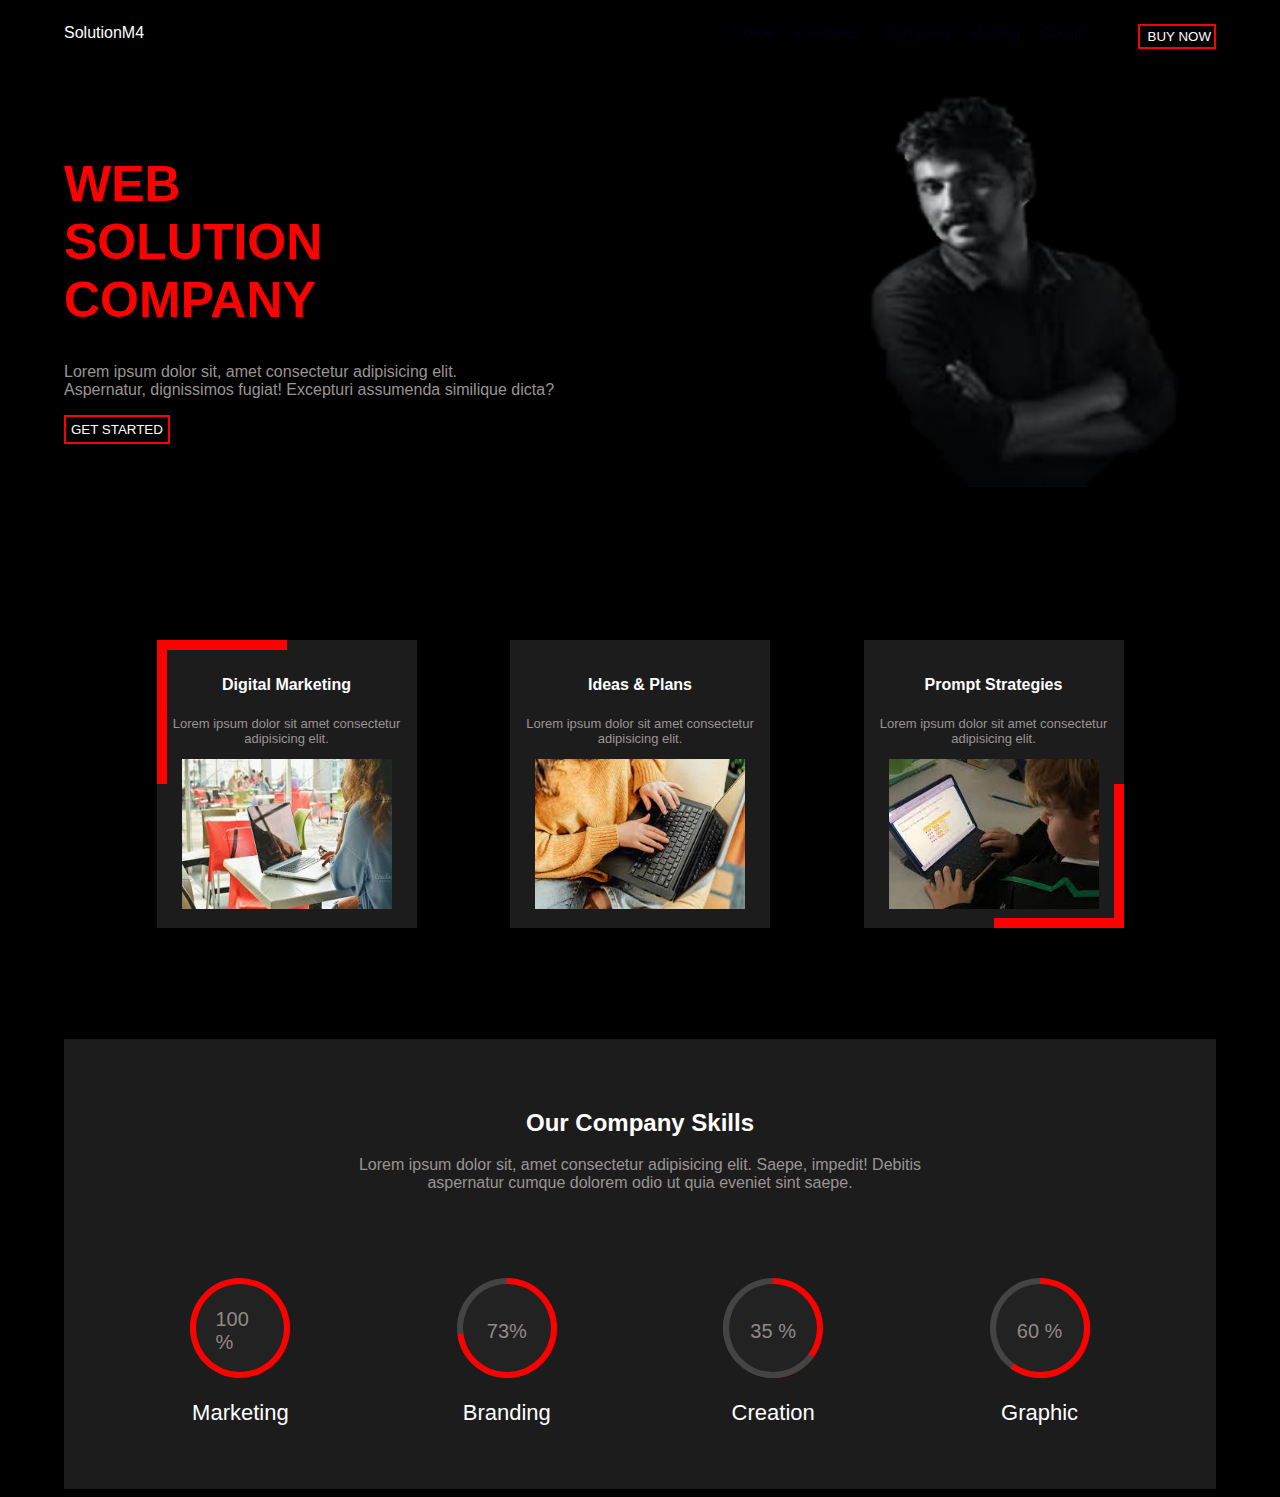
<file: index.html>
<!DOCTYPE html>
<html lang="en">

<head>
    <meta charset="UTF-8">
    <meta name="viewport" content="width=device-width, initial-scale=1.0">
    <title>Document</title>
    <link rel="stylesheet" href="https://cdnjs.cloudflare.com/ajax/libs/font-awesome/6.6.0/css/all.min.css"
        integrity="sha512-Kc323vGBEqzTmouAECnVceyQqyqdsSiqLQISBL29aUW4U/M7pSPA/gEUZQqv1cwx4OnYxTxve5UMg5GT6L4JJg=="
        crossorigin="anonymous" referrerpolicy="no-referrer" />
</head>
<style>
    * {
        font-family: 'Gill Sans', 'Gill Sans MT', Calibri, 'Trebuchet MS', sans-serif;

    }

    body {
        background-color: black;
    }

    .container {

     width: 90vw;
     margin: auto;
        background-color: black;
    }

    .header {
        display: flex;
        justify-content: space-between;
        color: white;
    }

    .links ol {
        display: flex;
        justify-items: space-between;
    }

    .links li {
        margin-left: 20px;
        list-style: none;
        color: #00001A;
    }

    .buy-btn {
        border: 2px solid red;

    }

    .buy-btn button {
        color: white;
        background-color: black;
        padding: 3px;
        outline: none;
        border: none;
    }

    .buy-btn i {
        margin-right: 5px;
    }


    .icon-white {
        color: white;
    }

    #flex {
        display: flex;

    }

    #flex i {
        margin-left: 5px;
        margin-top: 4px;
    }

    .web-sol {
        display: flex;
        justify-content: space-between;
        flex-wrap: wrap;
    }

    .cintro p {
        color: rgb(153, 148, 148);
    }

    .cintro h1 {
        font-size: 50px;
        margin-top: 90px;
        color: red;
    }

    .cintro button {
        background-color: black;
        color: white;
        border: 2px solid red;
        padding: 5px;
    }

    .image img {
        width: 450px;
        height: 700px;
        margin-top: -130px;
        margin-right: -20px;
    }

    .cards {
        display: flex;
        justify-content: space-evenly;
        flex-wrap: wrap;
       
    }

    .card1 {
        position: relative;
        width: 230px;
        border: 1px solid black;
        padding: 15px;
        text-align: center;
        color: white;
        background-color: rgb(29, 28, 28);
        margin-bottom: 10px;
    }

    .card1 p {
        font-size: 13px;
        color: rgb(153, 148, 148);
    }

    .card1 img {
        width: 210px;
        height: 150px;
    }

    #card-one::before,
    #card-one::after {
        content: "";
        position: absolute;
        background-color: red;
    }


    #card-one::before {
        width: 50%;
        height: 10px;
        top: 0;
        left: 0;
    }


    #card-one::after {
        width: 10px;
        height: 50%;
        top: 0;
        left: 0;
    }

    #card-three::before,
    #card-three::after {
        content: "";
        position: absolute;
        background-color: red;
    }


    #card-three::before {
        width: 50%;
        height: 10px;
        bottom: 0;
        right: 0;
    }


    #card-three::after {
        width: 10px;
        height: 50%;
        bottom: 0;
        right: 0;
    }

    .skills {
        margin-top: 100px;
        background-color: rgb(29, 28, 28);
        height: 450px;
       
    }

    .c-skills h2 {
        margin-top: 50px;
    }

    .c-skills {
        padding: 20px;
        text-align: center;
        color: white;
    }

    .c-skills p {

        color: rgb(153, 148, 148);
    }

    .progress-bar {
        margin-top: 50px;
        position: relative;
        display: flex;
        /* justify-content: center;
    align-items: center; */
        justify-content: space-evenly;
        flex-wrap: wrap;
        gap: 40px;

    }

    .progress-bar .progress {
        position: relative;
        width: 100px;
        height: 100px;
        border-radius: 50%;
        color: white;
        background: #444 linear-gradient(to right, transparent 50%, var(--clr) 0);

    }

    .progress-bar .progress h3 {
        position: absolute;
        top: 33%;
        left: 50%;
        transform: translate(-50%, -50%);
        font-size: 20px;
        z-index: 1;
        font-weight: 500;
        color: #918989;
    }

    .progress-bar .progress h3 span {
        font-style: 10px;
        font-weight: 400;
    }

    .progress-bar .progress h4 {
        position: absolute;
        left: 50%;
        top: 92%;
        font-size: 22px;
        transform: translateX(-50%);
        z-index: 1;
        font-weight: 500;
        color: white;


    }

    .progress-bar .progress::before {
        content: '';
        display: block;
        height: 100%;
        margin-left: 50%;
        transform-origin: left;
        border-radius: 0 100% 100% 0/50%;
    }

    .progress-bar .progress::after {
        content: '';
        position: absolute;
        inset: 6px;
        border-radius: 50%;
        background: #222;

    }

    .progress-bar .progress::before {
        background: var(--clr);
        transform: rotate(calc(((var(--i) - 50) * 0.01turn)));
    }

    .progress-bar .progress.less::before {
        background: #444;
        transform: rotate(calc(((var(--i) - 0) * 0.01turn)));
    }
</style>

<body>
    <div class="container">
        <div class="header">
            <div class="name">
                <p>SolutionM4</p>
            </div>
            <div class="links">
                <ol>


                    <li>Home</li>
                    <li id="flex">Features <i class="fa-solid fa-caret-down icon-white"></i></li>
                    <li>Company</li>
                    <li>Pricing</li>
                    <li>About</li>
                    <li id="flex">
                        <i class="fa-brands fa-twitter icon-white"></i>
                        <i class="fa-brands fa-facebook-f icon-white"></i>
                        <i class="fa-brands fa-instagram icon-white"></i>
                    </li>
                    <li class="buy-btn">
                        <button> <i class="fa-solid fa-bag-shopping icon-white"></i>BUY NOW</button>
                    </li>
                </ol>
            </div>

        </div>
        <div class="web-sol">
            <div class="cintro">
                <h1>WEB
                    <br>SOLUTION
                    <br>COMPANY
                </h1>
                <p>Lorem ipsum dolor sit, amet consectetur adipisicing elit. <br> Aspernatur, dignissimos fugiat! Excepturi
                    assumenda similique dicta?</p>
                <button><i class="fa-solid fa-rocket"></i> GET STARTED</button>
            </div>
            <div class="image">
                <img src="pp.png" alt="">
            </div>
        </div>
        <div class="cards">
            <div class="card1" id="card-one">
                <h4>Digital Marketing</h4>
                <p>Lorem ipsum dolor sit amet consectetur adipisicing elit.</p>
                <img src="download.jpg" alt="">
            </div>
            <div class="card1">
                <h4>Ideas & Plans</h4>
                <p>Lorem ipsum dolor sit amet consectetur adipisicing elit.</p>
                <img src="download (1).jpg" alt="">
            </div>
            <div class="card1" id="card-three">
                <h4>Prompt Strategies</h4>
                <p>Lorem ipsum dolor sit amet consectetur adipisicing elit.</p>
                <img src="images (1).jpg" alt="">
            </div>
        </div>
        <div class="skills">
            <div class="c-skills">
                <h2>Our Company Skills</h2>
                <p>Lorem ipsum dolor sit, amet consectetur adipisicing elit. Saepe, impedit! Debitis <br>aspernatur
                    cumque dolorem odio ut quia eveniet sint saepe.</p>
            </div>
            <div class="progress-bar">
                <div class="progress" style="--i:100;--clr:#FF0000;">
                    <h3>100 <span>%</span>
                    </h3>
                    <h4>Marketing</h4>
                </div>
                <div class="progress" style="--i:73;--clr:#FF0000;">
                    <h3>73<span>%</span>
                    </h3>
                    <h4>Branding</h4>
                </div>
                <div class="progress less" style="--i:35;--clr:#FF0000;">
                    <h3>35 <span>%</span>
                    </h3>
                    <h4> Creation</h4>
                </div>
                <div class="progress" style="--i:60;--clr:#FF0000;">
                    <h3>60 <span>%</span>
                    </h3>
                    <h4>Graphic</h4>
                </div>

            </div>
        </div>
    </div>
    </div>
</body>

</html>
</file>
